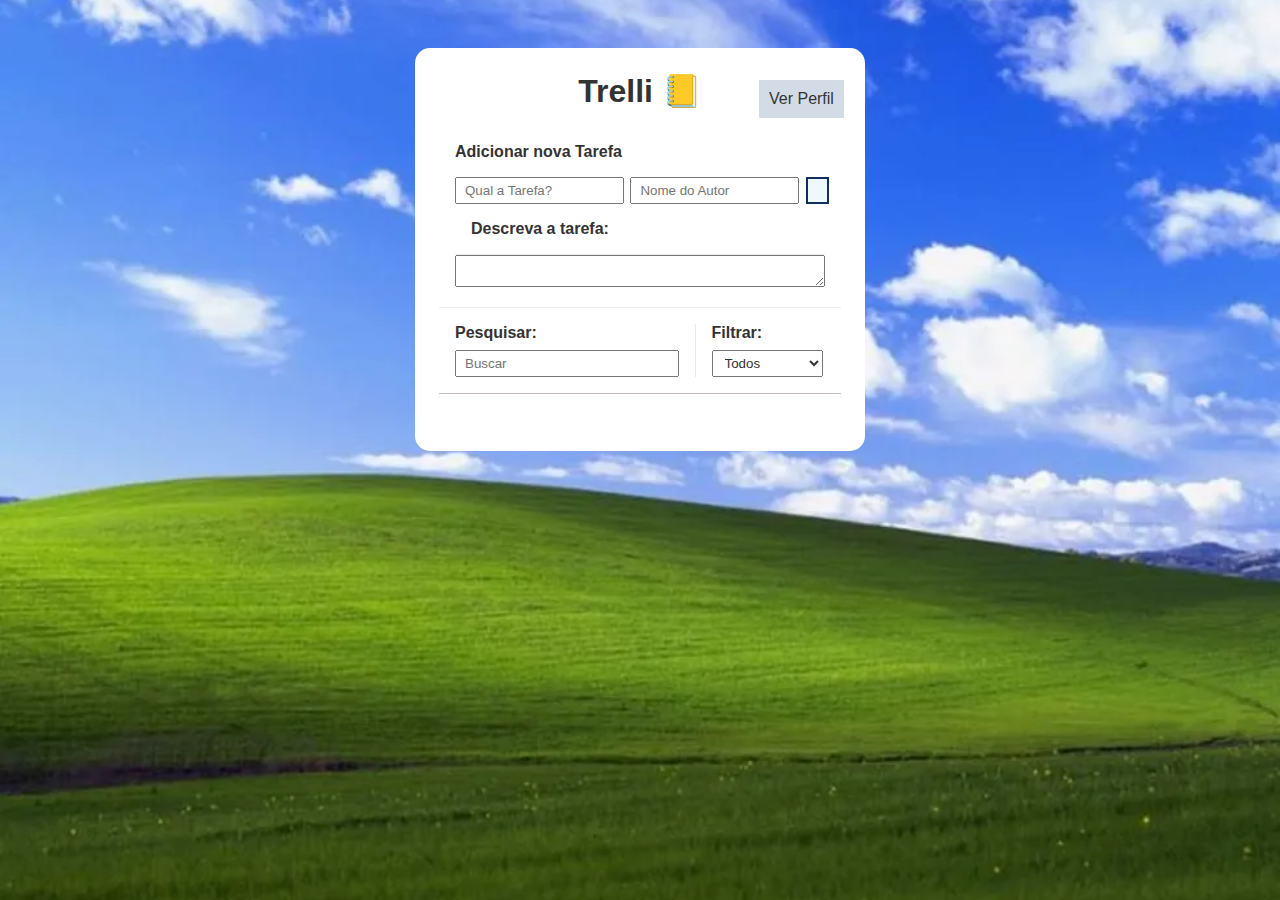
<file: index.html>
<!DOCTYPE html>
<html lang="pt-br">
<head>

    <meta charset="UTF-8">
    <meta name="viewport" content="width=device-width, initial-scale=1.0">
    <title>Trelli List</title>

    <!-- CSS -->
    <link rel="stylesheet" href="styles.css">
    <!--Biblioteca de Icones (Font Awesome)-->
    <link rel="stylesheet" href="https://cdnjs.cloudflare.com/ajax/libs/font-awesome/6.4.2/css/all.min.css" integrity="sha512-z3gLpd7yknf1YoNbCzqRKc4qyor8gaKU1qmn+CShxbuBusANI9QpRohGBreCFkKxLhei6S9CQXFEbbKuqLg0DA==" crossorigin="anonymous" referrerpolicy="no-referrer" />
    <!-- CSS -->

    <!-- PHP -->
    <!-- <salvar_tarefa class="php"></salvar_tarefa> -->
    <conexao class="php"></conexao>
    <salvar_tarefa class="php"></salvar_tarefa>
    <editar_tarefa class="php"></editar_tarefa>
    <!-- PHP -->

    <!--JS-->
    <script src="tarefas.js" defer></script>
    <script src="scripts.js" defer></script>
    <script src="https://code.jquery.com/jquery-3.6.4.min.js"></script>
    <!-- JS -->

    
</head>
<body>
    <div class="todo-contener"> 
        <header>
            <h1>Trelli &#x1F4D2;</h1>
        </header>

        <div onclick="mostrarPerfil()" id="button_perf">Ver Perfil</div>
        <div id="modal">
            <div onclick="fechar()" id="fechar_button_perf">&nbsp;x</div>
            <table id="perfil-table"></table>
        </div>

        <form id="todo-form" action="salvar_tarefa.php" method="POST">
            <p>Adicionar nova Tarefa</p>
            <div class="form-control">
                <input type="text" id="todo-input" placeholder="Qual a Tarefa?" name="texto" required="">
                <input type="varchar" id="teste" placeholder="Nome do Autor" required="" name="criador">
                <button type="submit">
                    <i class="fa-thin fa-plus"></i>
                </button>
            </div>
            <h4 id="todo-form">Descreva a tarefa:</h4>
                <textarea style='width: 100%;' type="text" name="descricao" id="descricao" required=""></textarea>
        </form>

        <form id="edit-form" class="hide" action="editar_tarefa.php" method="POST">
            <p>Edite a sua Tarefa:</p>
            <div class="form-control">
                <input type="text" id="edit-titulo" placeholder="Edite o Título" name="edit-titulo"><br>
            </div>
            <h4 id="todo-form">Descreva a Tarefa:</h4>
                <textarea style="width: 100%;" name="edit-descricao" id="edit-descricao" placeholder="Adicione a Descrição"></textarea>
                <button type="submit">Confirmar</button>
                <button id="cancel-edit-btn">Cancelar</button>
        </form>

        <div id="barra-de-feramentas">
            <div id="search">
                <h4>Pesquisar: </h4>
                <input type="text" id="search-input" placeholder="Buscar">
            </div>
            <div id="filter">
                <h4>Filtrar:</h4>
                <select id="filter-select">
                    <option value="all">Todos</option>
                    <option value="done">Feitos</option>
                    <option value="todo">A Fazer</option>
                </select>
            </div>
        </div>

        <div id="todo-list">
            <div class="todo done">
        </div> 
    </div>
</body>
</html>
</file>
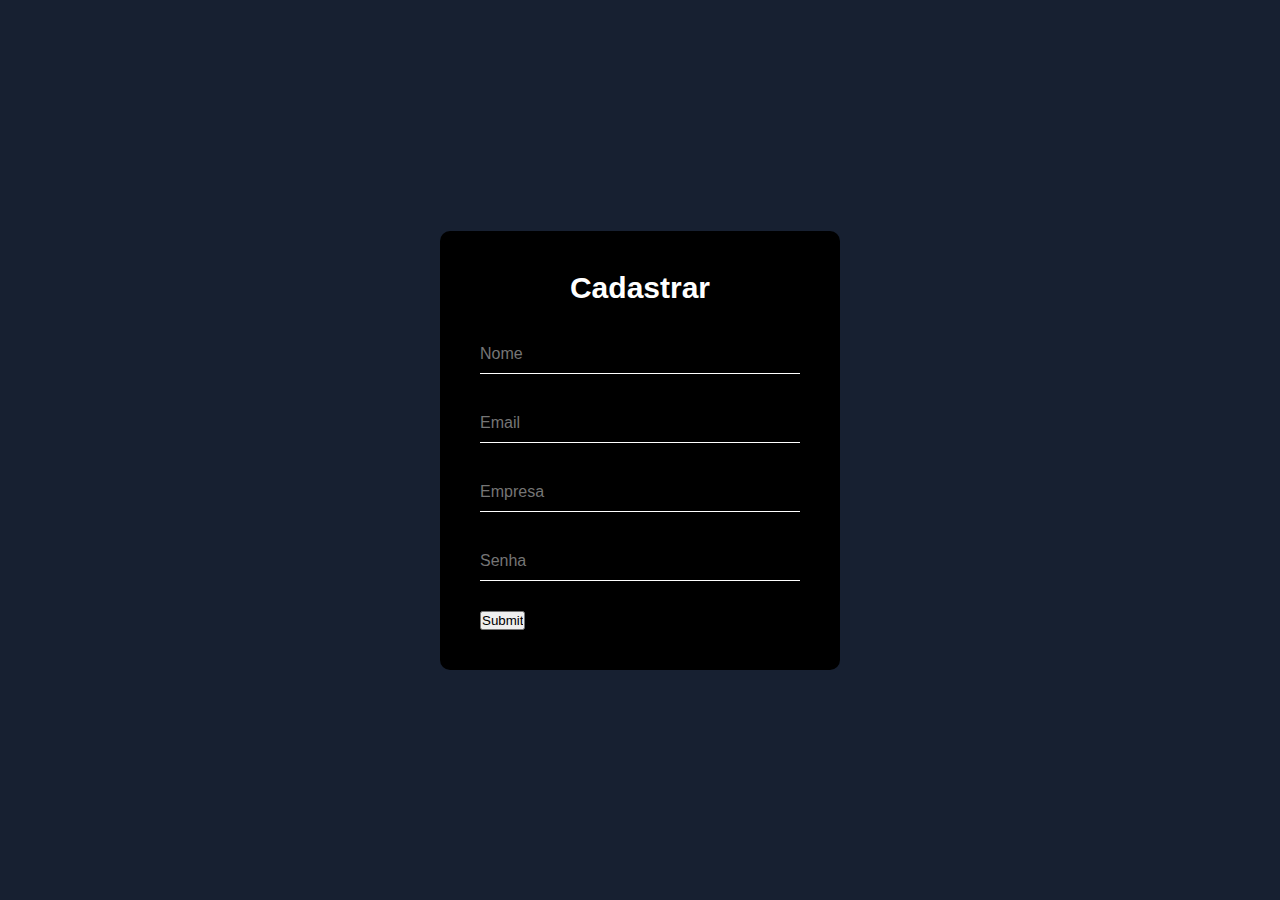
<file: cadastro.html>
<!-- <?php
	require "conexao.php";
	require "cadastro.php";
?> -->
<!DOCTYPE html>
<html lang="pt-br">
<head>
    <meta charset="UTF-8">
    <meta name="viewport" content="width=device-width, initial-scale=1.0">
    <link rel="stylesheet" href="cadastro.css">
    <title>Login JS</title>

    <!-- PHP -->
    <conexao class="php"></conexao>
    <cadastro class="php"></cadastro>
    <!-- PHP -->
    
</head>
<body>
    
	<form class="login" action="cadastro.php" method="POST">
		<h2>Cadastrar</h2>
        <div class="box-user">
            <input type="text" placeholder="Nome" name="nome" required="">
            <label></label>
        </div>
        <div class="box-user">
            <input type="email" placeholder="Email" name="email" required="seuemail@dominio.com">
            <label></label>
        </div>  
        <div class="box-user">
            <input type="text" placeholder="Empresa" name="empresa" required="">
            <label></label>
        </div>
        <div class="box-user">
            <input type="password" placeholder="Senha" name="senha" required="">
            <label></label>
        </div>
		<input type="submit" onclick="logar();" name="enviar">
        </a>
	</form> 
 </div>
 
</body>
</html>
</file>
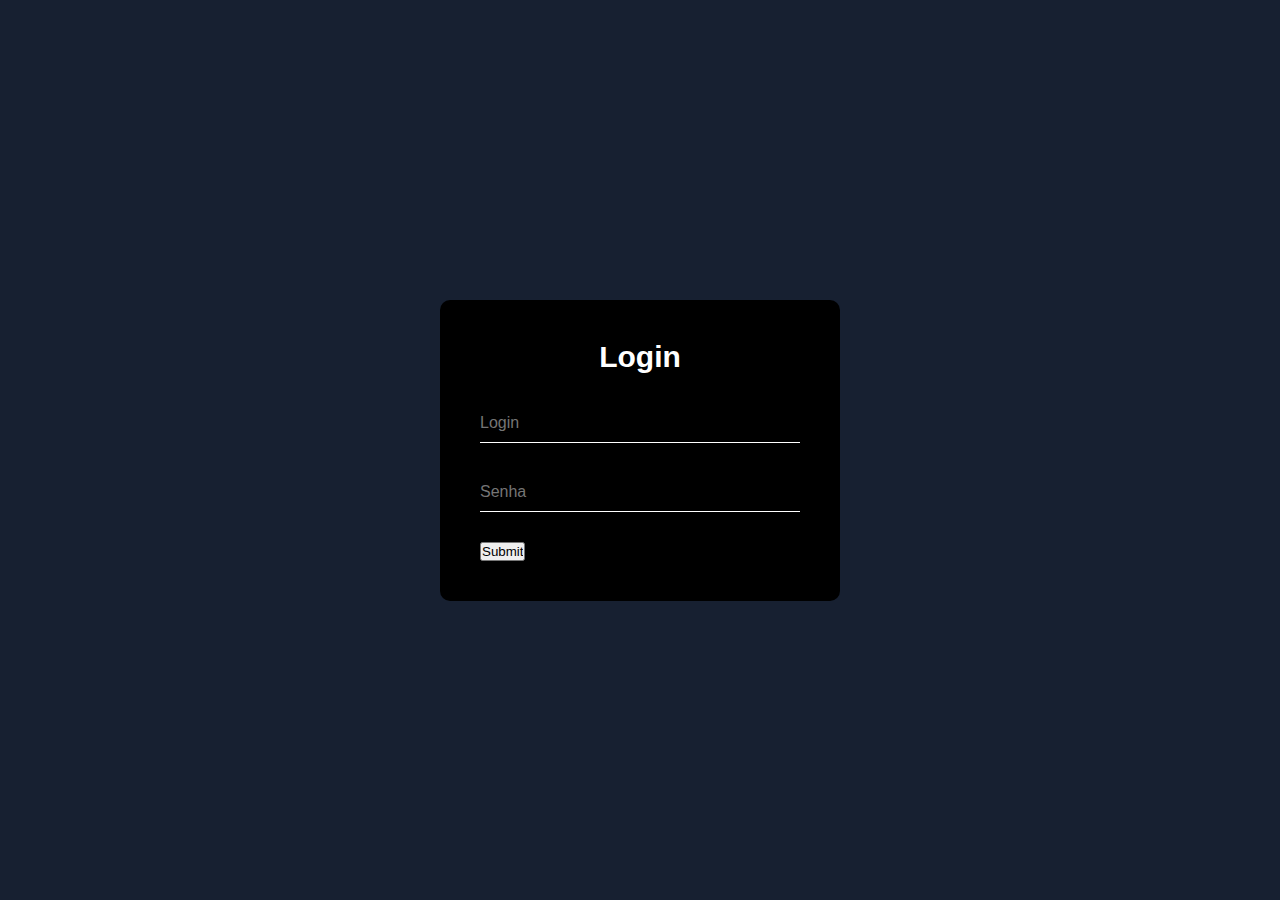
<file: login.html>
<!-- <?php
	require "conexao.php";
	require "login.php";
    require "perfil.php";
?> -->
<!DOCTYPE html>
<html lang="pt-br">
<head>

    <!-- PHP -->
    <conexao class="php"></conexao>
    <login class="php"></login>
    <perfil class="php"></perfil>
    <!-- PHP -->

    <!-- CSS -->
    <link rel="stylesheet" href="login.css">
    <!-- CSS -->

    <meta charset="UTF-8">
    <meta name="viewport" content="width=device-width, initial-scale=1.0">
    <title>Login JS</title>
    
</head>
<body>
<form class="login" action="login.php" method="POST">
    <h2>Login</h2>
        <div class="box-user">
            <input type="text" placeholder="Login" name="login" required>
            <label></label>
        </div>
        <div class="box-user">
            <input type="password" placeholder="Senha" name="senha" required>
            <label></label>
        </div>
    <input type="submit"  onclick="logar();" name="enviar">    
</form> 
</body>
</html>
</file>
<file: styles.css>
/* Geral */
*{
    padding: 0;
    margin: 0;
    font-family: Helvetica;
    color: #333;
    box-sizing: border-box
}
.teste{
    padding: 5rem
}
 
html {
    height: 100vh;
}
body {
    background-image: url(fundo\ do\ site.jpeg);
    background-position: center;
    background-size: cover;

}
button {
    background-color: aliceblue;
    color:#102F5e;
    border: 2px solid #102F5e;
    padding: .3rem .6rem;
    font-size: 1rem;
    display: flex;
    cursor: pointer;
    justify-content: center;
    align-items: center;
    transform: 0.4s;

}
button:hover {
    background-color: #b2beb6;
}

button:hover > i {
    color: rgb(46, 7, 151);
}
button i {
    pointer-events: none;
}
input, select {
    padding: 0.25rem 0.5rem;
}
.hide {
    display: none;
}
/* Todo header*/
.todo-contener {
    max-width: 450px;
    margin: 3rem auto;
    background-color: rgb(255, 255, 255);
    padding: 1.5rem;
    border-radius: 15px;

}
.todo-contener header{
    text-align: center;
    padding: 0 1rem 1rem;
    border-bottom: 1px solid rgb(255, 255, 255)
}

/* Todo Form */
#todo-form, #edit-form {
    padding: 1rem;
    border-bottom: 1px solid #ece9e9
}
#todo-form p,
#edit-form p {
    margin-bottom: 1rem;
    font-weight: bold
}
.form-control {
    display: flex;

}
.form-control input {
    margin-right: 0.4rem;
}
#cancel-edit-btn {
  margin-top: .5rem;  
}
/*Todo barra-de-feramnetas */
#barra-de-feramentas {
    padding: 1rem;
    border-bottom: 1px solid #c4bcbc;
    display: flex;
}
#barra-de-feramentas h4 {
    margin-bottom: .5rem;
}
#search{
    border-right: 1px solid #ebe7e7;
    padding-right: 1rem;
    margin-right: 1rem;
    width: 65%;
    display: flex;
    flex-direction: column;
    
}
#search form {
    display: flex;

}
#search input{
    width: 100%;
    
}
#filter {
    width: 30%;
    display: flex;
    flex-direction: column;

}

/* Todo List */
.todo{
    display: flex;
    justify-content: space-around;
    align-items: center;
    padding: 1rem;
    border-bottom: 1px solid #ffffff;
    transition: 1s;

}.todo h3 {
    flex: 1;
    font-size: 0.9rem;
}
.todo button {
    margin-left: 0.4rem;
    
}

.done h3 {
    color: #ffffff;
    font-style: italic;
    text-decoration: line-through;

}
#button_perf{
    margin-left: 320px;
    position: absolute;
    top: 80px;
    background-color: #d3dbe7;
    padding: 10px;
}

#button_perf:hover {
    background-color: #627694;
    color:#ffffff;
}

#modal{
    width: 300px;
    height: 150px;
    background-color: #d3dbe7;
    margin-left: 320px;
    position: absolute;
    top: 120px;
    display: none;
}

#fechar_button_perf{
    width: 20px;
    height: 20px;
    background-color: #ffffff;
    border-radius: 50px;
    float: right;
    cursor: pointer;
}

#edit-form, #edit-form {
    padding: 1rem;
    border-bottom: 1px solid #ece9e9
}
#edit-form p {
    margin-bottom: 1rem;
    font-weight: bold
}
</file>
<file: cadastro.css>
*{
    margin: 0;
    padding: 0;
    box-sizing: border-box;
    font-family: sans-serif;
}
body{
    display: flex;
    align-items: center;
    justify-content: center;
    min-height: 100vh;
    background: #172031;
}
.login{
    background: rgb(0, 0, 0);
    border-radius: 10px;
    width: 400px;
    padding: 40px;
}
.login h2{
    margin-bottom: 30px;
    font-size: 30px;
    color: #fff;
    text-align: center;
}
.login .box-user{
    position: relative;
}
.login .box-user input{
    width: 100%;
    padding: 10px 0;
    outline: none;
    border: 0;
    background: transparent;
    border-bottom: 1px solid #fff;
    color: #fff;
    font-size: 16px;
    margin-bottom: 30px;
}
.login .box-user label{
    position: absolute;
    top: 0;
    left: 0;
    padding: 10px 0;
    color: #fff;
    font-size: 16px;
    pointer-events: none;
    transition: .5s;
}
.login .box-user input:focus~label,
.login .box-user input:valid~label
{
    top: -20px;
    left: 0;
    color: #0303f4;
    font-size: 12px;
}
.forget{
    font-size: 12px;
    color: #5b6b8b;
    float: right;
}
.btn{
    position: relative;
    display: inline-block;
    padding: 12px 20px;
    color: #0303f4;
    text-decoration: none;
    font-size: 13px;
    text-transform: uppercase;
    letter-spacing: 4px;
    font-weight: 700;
    margin-top: 20px;
    transition: .5s;
    overflow: hidden;
}
.btn:hover{
    background: #0303f4;
    border-radius: 5px;
    color: #172031;
}
.btn span{
    position: absolute;
    display: block;
}
.btn span:nth-child(1){
    top: 0;
    left: -100%;
    width: 100%;
    height: 4px;
    background: linear-gradient(90deg, transparent, #0303f4);
}
@keyframes btn1{
    0%{
        left: -100%;
    }
    50%,
    100%{
        left: 100%;
    }
}
.btn span:nth-child(2){
    top: -100%;
    right: 0;
    width: 4px;
    height: 100%;
    background: linear-gradient(180deg, transparent, #0303f4);
    animation-delay: .20s;
}
@keyframes btn2{
    0%{
        top: -100%;
    }
    50%,
    100%{
        top: 100%;
    }
}
.btn span:nth-child(3){
    bottom: 0;
    right: -100%;
    width: 100%;
    height: 4px;
    background: linear-gradient(270deg, transparent, #0303f4);
    animation-delay: .45s;
}
@keyframes btn3{
    0%{
        right: -100%;
    }
    50%,
    100%{
        right: 100%;
    }
}
.btn span:nth-child(4){
    bottom: -100%;
    left: 0;
    width: 4px;
    height: 100%;
    background: linear-gradient(26deg, transparent, #0303f4);
    animation-delay: .70s;
}
@keyframes btn4{
    0%{
        bottom: -100%;
    }
    50%,
    100%{
        bottom: 100%;
    }
}
@media (max-width: 405px){
    .login{
        width: 90%;
    }
}
</file>
<file: login.css>
*{
    margin: 0;
    padding: 0;
    box-sizing: border-box;
    font-family: sans-serif;
}
body{
    display: flex;
    align-items: center;
    justify-content: center;
    min-height: 100vh;
    background: #172031;
}
.login{
    background: rgb(0, 0, 0);
    border-radius: 10px;
    width: 400px;
    padding: 40px;
}
.login h2{
    margin-bottom: 30px;
    font-size: 30px;
    color: #fff;
    text-align: center;
}
.login .box-user{
    position: relative;
}
.login .box-user input{
    width: 100%;
    padding: 10px 0;
    outline: none;
    border: 0;
    background: transparent;
    border-bottom: 1px solid #fff;
    color: #fff;
    font-size: 16px;
    margin-bottom: 30px;
}
.login .box-user label{
    position: absolute;
    top: 0;
    left: 0;
    padding: 10px 0;
    color: #fff;
    font-size: 16px;
    pointer-events: none;
    transition: .5s;
}
.login .box-user input:focus~label,
.login .box-user input:valid~label
{
    top: -20px;
    left: 0;
    color: #0303f4;
    font-size: 12px;
}
.forget{
    font-size: 12px;
    color: #5b6b8b;
    float: right;
}
.btn{
    position: relative;
    display: inline-block;
    padding: 12px 20px;
    color: #0303f4;
    text-decoration: none;
    font-size: 13px;
    text-transform: uppercase;
    letter-spacing: 4px;
    font-weight: 700;
    margin-top: 20px;
    transition: .5s;
    overflow: hidden;
}
.btn:hover{
    background: #0303f4;
    border-radius: 5px;
    color: #172031;
}
.btn span{
    position: absolute;
    display: block;
}
.btn span:nth-child(1){
    top: 0;
    left: -100%;
    width: 100%;
    height: 4px;
    background: linear-gradient(90deg, transparent, #0303f4);
}
@keyframes btn1{
    0%{
        left: -100%;
    }
    50%,
    100%{
        left: 100%;
    }
}
.btn span:nth-child(2){
    top: -100%;
    right: 0;
    width: 4px;
    height: 100%;
    background: linear-gradient(180deg, transparent, #0303f4);
    animation-delay: .20s;
}
@keyframes btn2{
    0%{
        top: -100%;
    }
    50%,
    100%{
        top: 100%;
    }
}
.btn span:nth-child(3){
    bottom: 0;
    right: -100%;
    width: 100%;
    height: 4px;
    background: linear-gradient(270deg, transparent, #0303f4);
    animation-delay: .45s;
}
@keyframes btn3{
    0%{
        right: -100%;
    }
    50%,
    100%{
        right: 100%;
    }
}
.btn span:nth-child(4){
    bottom: -100%;
    left: 0;
    width: 4px;
    height: 100%;
    background: linear-gradient(26deg, transparent, #0303f4);
    animation-delay: .70s;
}
@keyframes btn4{
    0%{
        bottom: -100%;
    }
    50%,
    100%{
        bottom: 100%;
    }
}
@media (max-width: 405px){
    .login{
        width: 90%;
    }
}
</file>
